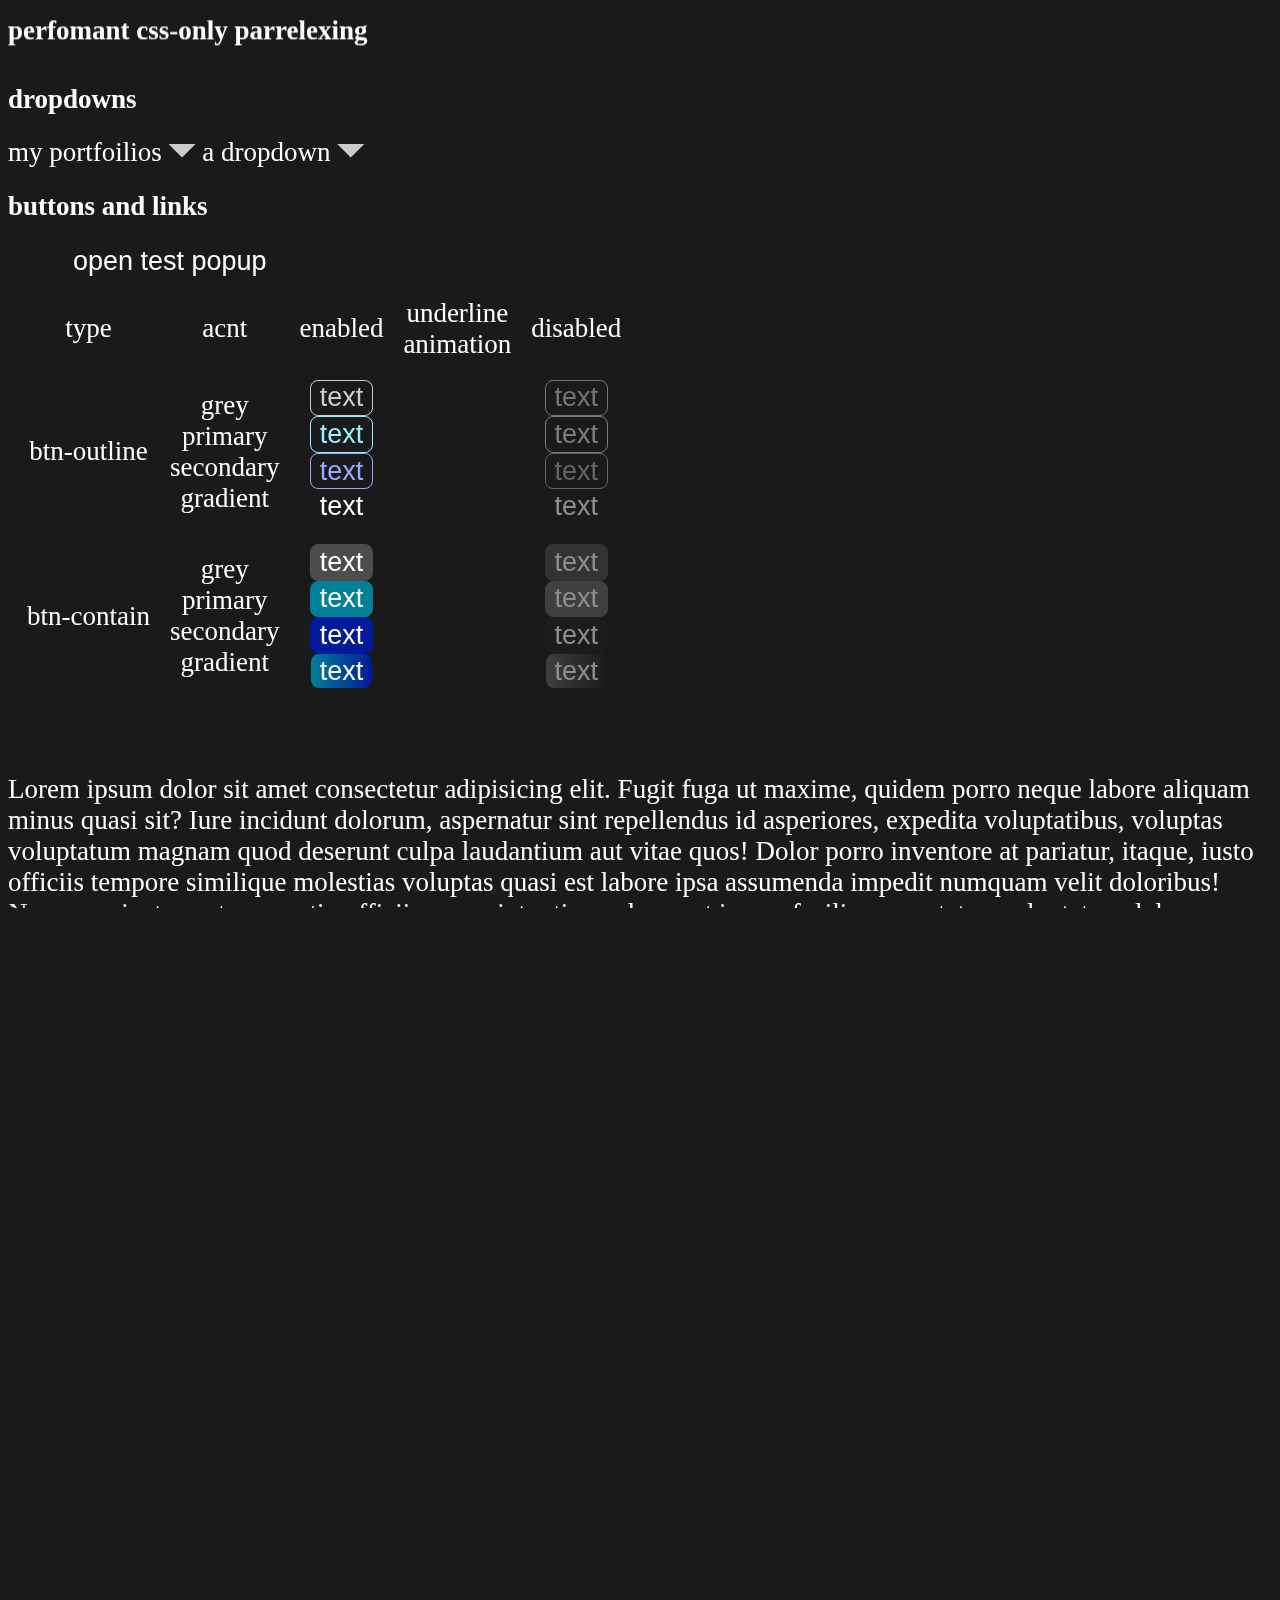
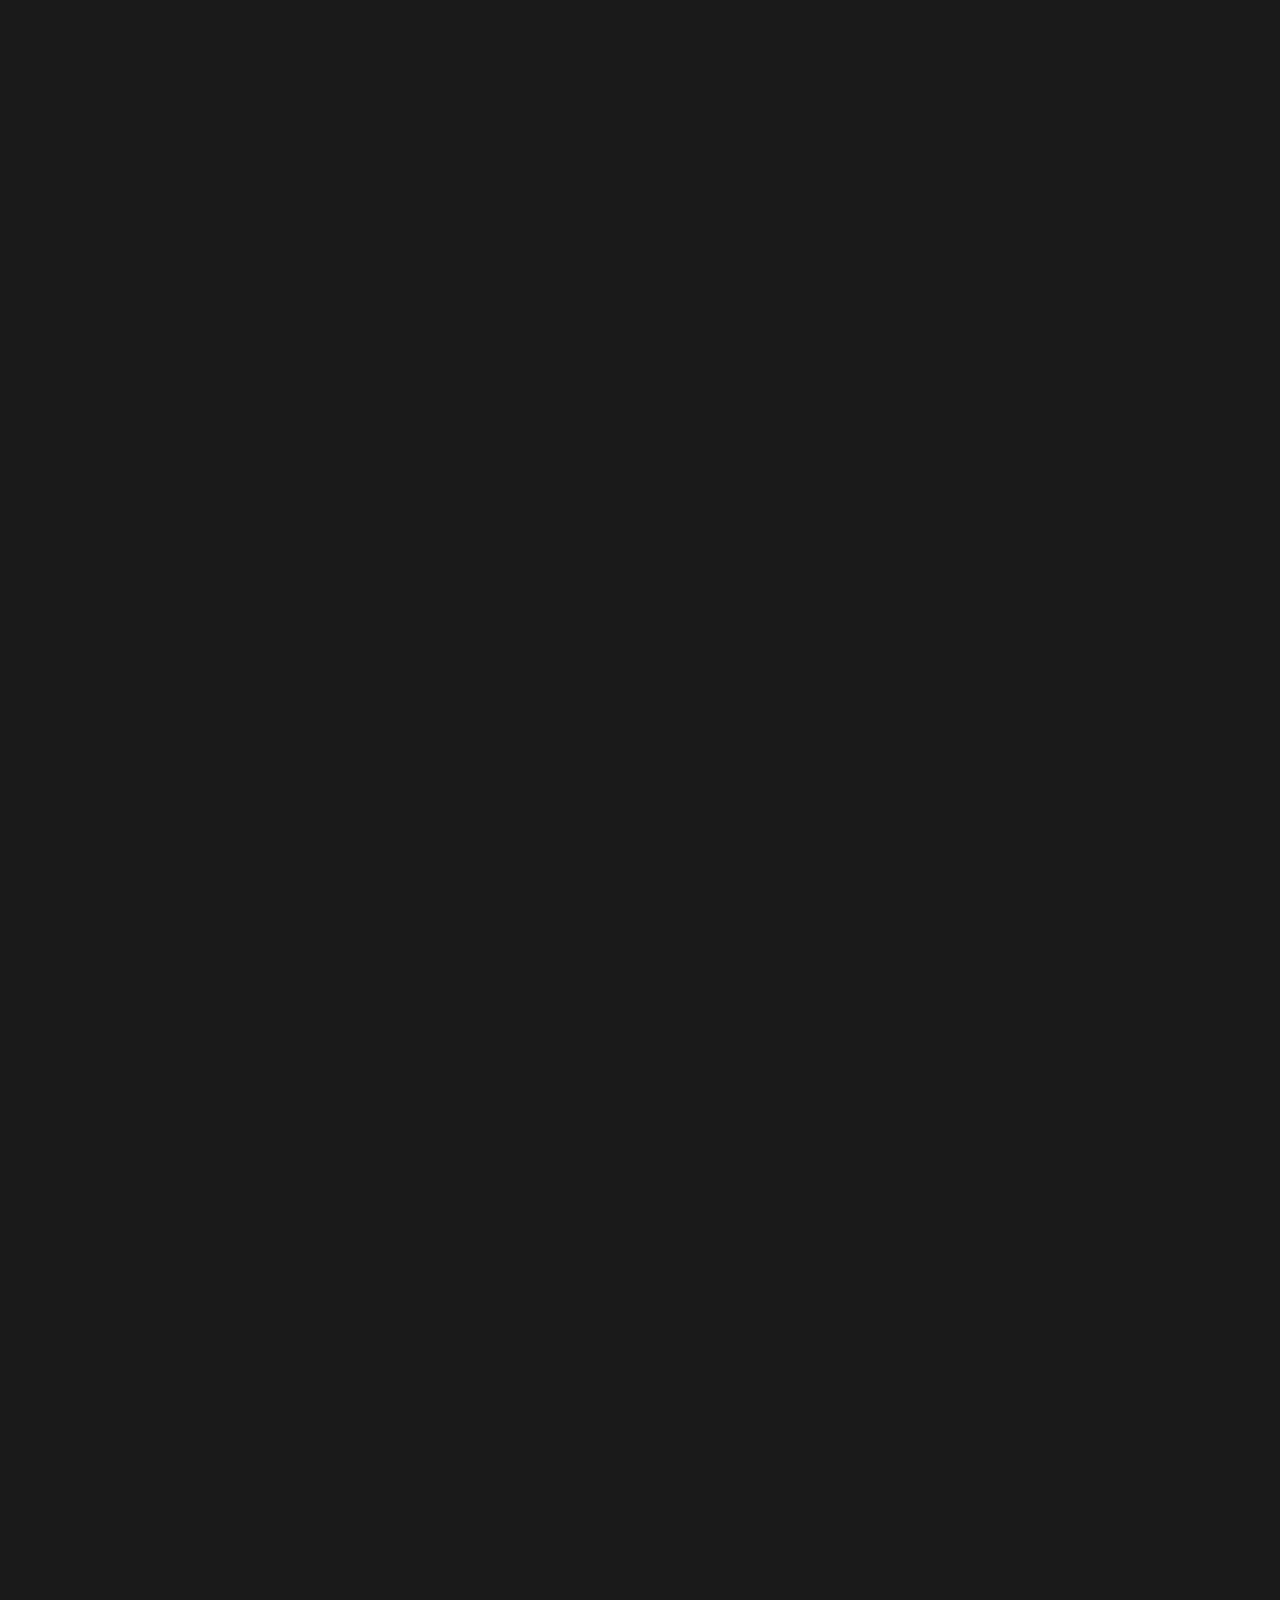
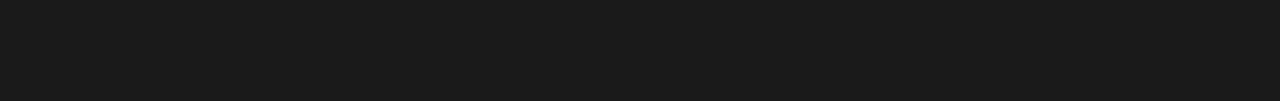
<file: index.html>
<!DOCTYPE html>
<html lang="en"></html>
<head>
  <meta charset="UTF-8">
  <meta name="viewport" content="width=device-width, initial-scale=1.0">
  <title>importable-css-js show off</title>
  <import path="">all</import>
  <script src="js/importer.js"></script>
  <script data-ad-client="ca-pub-7048366207195043" async src="https://pagead2.googlesyndication.com/pagead/js/adsbygoogle.js"></script>
</head>
<body class="bg-inherit">
  <div class="loadingScreen">loading</div>
  <h2 class="scrollSlow">perfomant css-only parrelexing</h2>
  <section class="dropdowns">
    <h2>dropdowns</h2>
    <!-- we need to add onclick to all dropdowns inside here so they work on touch-->
    <div class="dropdown" onclick="">my portfoilios
      <div class="dropdown__content dropdown__content-centered">
        <button class="hover-underline acnt-gradient" target="_blank" href="https://github.com/godalming123">github</button>
        <button class="hover-underline acnt-gradient" target="_blank" href="https://www.figma.com/file/4jms082w32BUtJtei6gCK4/all-files?node-id=258%3A1595">figma</button>
      </div>
    </div>
    <div class="dropdown acnt-1" onclick="">a dropdown
      <div class="dropdown__content dropdown__content-centered">
        <button class="btn-outline">button</button>
        <button>button</button>
        <div class="dropdown dropdown-right">another dropdown with lots of text
          <div class="dropdown__content">some content</div>
        </div>
      </div>
    </div>
  </section>
  <section class="buttons">
    <h2>buttons and links</h2><a href="">link</a>
    <button show-or-hide=".test-popup">open test popup</button>
    <table>
      <tr>
        <td>type</td>
        <td>acnt</td>
        <td>enabled</td>
        <td>underline <br>animation</td>
        <td>disabled</td>
      </tr>
      <tr>
        <td>btn-outline</td>
        <td>
          <label>grey</label><br>
          <label>primary </label><br>
          <label>secondary</label><br>
          <label>gradient</label>
        </td>
        <td>
          <button class="btn-outline acnt-grey">text</button><br>
          <button class="btn-outline acnt-1">text</button><br>
          <button class="btn-outline acnt-2">text</button><br>
          <button class="btn-outline acnt-gradient">text</button>
        </td>
        <td>
          <button class="btn-outline acnt-grey hover-underline">text</button><br>
          <button class="btn-outline acnt-1 hover-underline">text</button><br>
          <button class="btn-outline acnt-2 hover-underline">text</button><br>
          <button class="btn-outline acnt-gradient hover-underline">text</button>
        </td>
        <td>
          <button class="btn-outline acnt-grey disabled">text</button><br>
          <button class="btn-outline acnt-1 disabled">text</button><br>
          <button class="btn-outline acnt-2 disabled">text</button><br>
          <button class="btn-outline acnt-gradient disabled">text</button>
        </td>
      </tr>
      <tr>
        <td>btn-contain</td>
        <td>
          <label>grey </label><br>
          <label>primary</label><br>
          <label>secondary</label><br>
          <label>gradient</label><br>
        </td>
        <td>
          <button class="btn-contain acnt-grey">text </button><br>
          <button class="btn-contain acnt-1">text</button><br>
          <button class="btn-contain acnt-2">text</button><br>
          <button class="btn-contain acnt-gradient">text</button>
        </td>
        <td>
          <button class="btn-contain acnt-grey hover-underline">text </button><br>
          <button class="btn-contain acnt-1 hover-underline">text</button><br>
          <button class="btn-contain acnt-2 hover-underline">text</button><br>
          <button class="btn-contain acnt-gradient hover-underline">text</button>
        </td>
        <td>
          <button class="btn-contain acnt-grey disabled">text </button><br>
          <button class="btn-contain acnt-1 disabled">text</button><br>
          <button class="btn-contain acnt-2 disabled">text</button><br>
          <button class="btn-contain acnt-gradient disabled">text</button>
        </td>
      </tr>
      <tr>
        <td></td>
        <td></td>
        <td></td>
      </tr>
      <tr>
        <td></td>
        <td></td>
        <td></td>
      </tr>
    </table>
  </section>
  <p>Lorem ipsum dolor sit amet consectetur adipisicing elit. Fugit fuga ut maxime, quidem porro neque labore aliquam minus quasi sit? Iure incidunt dolorum, aspernatur sint repellendus id asperiores, expedita voluptatibus, voluptas voluptatum magnam quod deserunt culpa laudantium aut vitae quos! Dolor porro inventore at pariatur, itaque, iusto officiis tempore similique molestias voluptas quasi est labore ipsa assumenda impedit numquam velit doloribus! Neque sapiente nostrum, optio officiis error sint ratione, deserunt ipsum facilis consectetur, voluptatem dolorum pariatur nesciunt porro sunt mollitia a corrupti molestias voluptates beatae sit laudantium. Ipsum laudantium temporibus cumque, quod suscipit consequatur nesciunt assumenda amet, iure esse velit magni minus provident. Sequi in quidem, omnis possimus, distinctio hic ea, culpa aliquam quas nam dolores enim eaque nisi iste doloribus! Adipisci error, exercitationem corporis eius sapiente aspernatur similique doloremque mollitia, vel amet minima quod fugit nemo quaerat soluta. Ipsa accusantium nulla tempora, laboriosam non officiis debitis aperiam vel nostrum vero quis delectus blanditiis et temporibus saepe quia possimus deserunt totam omnis inventore perspiciatis ut fugiat molestias voluptatibus? Odit cum amet dolor voluptates eaque culpa perferendis cumque dolorem aliquam natus. Unde vel non odit. Voluptas eius quam fuga facere, blanditiis error fugit illo, commodi magnam nobis ad assumenda quos ab nostrum neque minima officia reiciendis id voluptates consequuntur cumque sapiente tempore? Facilis id maiores nobis sit atque quae deserunt, tempora fugit adipisci rem sint qui vero deleniti. Ex ipsam fugit eaque eos deserunt commodi nostrum natus temporibus maxime autem, ab eius quasi corrupti, accusamus tempore, facilis enim cum perspiciatis? Fuga deleniti vel veritatis id quibusdam eveniet perspiciatis sunt impedit magnam beatae iste accusantium, eos commodi iusto tenetur cum voluptate amet modi sed animi praesentium! Ipsam aperiam dolor cumque, laborum ab voluptates rerum, natus distinctio laboriosam recusandae repellendus consequuntur quae officia dolorum iusto voluptatem quas. Nostrum ipsum eveniet hic laborum delectus quasi neque, qui maiores excepturi obcaecati corporis totam a pariatur in? Ea debitis totam quos in eos vel assumenda sint consequuntur tenetur fugit! Cum eos ipsam sapiente ratione atque iste deleniti quisquam sit minus! Tempora, impedit ullam! Temporibus laudantium dignissimos dolorum aliquid quibusdam veritatis ipsa amet, dolores assumenda ut adipisci voluptatum repudiandae sed, sunt eius iste nam deleniti eligendi doloremque autem accusantium? Iure sequi dignissimos vero suscipit delectus dolorem, ratione commodi, hic unde velit, corrupti mollitia nisi omnis dicta rem qui rerum iusto aut perspiciatis et illum explicabo temporibus itaque sed. Alias, consequatur quam. Nesciunt perspiciatis ex commodi dolor aspernatur, error odit! Aliquam sint, illo, fuga amet provident quis velit repellat iusto, maxime minima quasi quo! Iusto, illo reprehenderit cum vitae veritatis expedita voluptas, amet, laborum delectus aliquid nostrum accusantium! Labore nisi sit veritatis et doloremque, fugiat quisquam repellendus delectus distinctio doloribus quidem sequi, quod laborum enim velit hic voluptate! Nobis saepe illo culpa fugit, modi temporibus perspiciatis quasi veritatis in praesentium eligendi assumenda quas laboriosam, accusamus odio illum repudiandae voluptatibus eos ratione recusandae excepturi fugiat. Accusamus doloremque veritatis nam ut illum placeat! Asperiores porro officiis fuga! Explicabo repudiandae reprehenderit deleniti tempora dolorem corporis mollitia excepturi labore in, ratione aspernatur.</p>
  <section class="futuristic">
    <h2>futuristic</h2>
    <form class="future-car" action="">
      <input type="text" name="email" label="enter email to get the newsletter">
      <input class="hover-underline acnt-gradient btn-contain" type="submit">
    </form>
  </section>
  <p>Lorem ipsum dolor sit amet consectetur adipisicing elit. Fugit fuga ut maxime, quidem porro neque labore aliquam minus quasi sit? Iure incidunt dolorum, aspernatur sint repellendus id asperiores, expedita voluptatibus, voluptas voluptatum magnam quod deserunt culpa laudantium aut vitae quos! Dolor porro inventore at pariatur, itaque, iusto officiis tempore similique molestias voluptas quasi est labore ipsa assumenda impedit numquam velit doloribus! Neque sapiente nostrum, optio officiis error sint ratione, deserunt ipsum facilis consectetur, voluptatem dolorum pariatur nesciunt porro sunt mollitia a corrupti molestias voluptates beatae sit laudantium. Ipsum laudantium temporibus cumque, quod suscipit consequatur nesciunt assumenda amet, iure esse velit magni minus provident. Sequi in quidem, omnis possimus, distinctio hic ea, culpa aliquam quas nam dolores enim eaque nisi iste doloribus! Adipisci error, exercitationem corporis eius sapiente aspernatur similique doloremque mollitia, vel amet minima quod fugit nemo quaerat soluta. Ipsa accusantium nulla tempora, laboriosam non officiis debitis aperiam vel nostrum vero quis delectus blanditiis et temporibus saepe quia possimus deserunt totam omnis inventore perspiciatis ut fugiat molestias voluptatibus? Odit cum amet dolor voluptates eaque culpa perferendis cumque dolorem aliquam natus. Unde vel non odit. Voluptas eius quam fuga facere, blanditiis error fugit illo, commodi magnam nobis ad assumenda quos ab nostrum neque minima officia reiciendis id voluptates consequuntur cumque sapiente tempore? Facilis id maiores nobis sit atque quae deserunt, tempora fugit adipisci rem sint qui vero deleniti. Ex ipsam fugit eaque eos deserunt commodi nostrum natus temporibus maxime autem, ab eius quasi corrupti, accusamus tempore, facilis enim cum perspiciatis? Fuga deleniti vel veritatis id quibusdam eveniet perspiciatis sunt impedit magnam beatae iste accusantium, eos commodi iusto tenetur cum voluptate amet modi sed animi praesentium! Ipsam aperiam dolor cumque, laborum ab voluptates rerum, natus distinctio laboriosam recusandae repellendus consequuntur quae officia dolorum iusto voluptatem quas. Nostrum ipsum eveniet hic laborum delectus quasi neque, qui maiores excepturi obcaecati corporis totam a pariatur in? Ea debitis totam quos in eos vel assumenda sint consequuntur tenetur fugit! Cum eos ipsam sapiente ratione atque iste deleniti quisquam sit minus! Tempora, impedit ullam! Temporibus laudantium dignissimos dolorum aliquid quibusdam veritatis ipsa amet, dolores assumenda ut adipisci voluptatum repudiandae sed, sunt eius iste nam deleniti eligendi doloremque autem accusantium? Iure sequi dignissimos vero suscipit delectus dolorem, ratione commodi, hic unde velit, corrupti mollitia nisi omnis dicta rem qui rerum iusto aut perspiciatis et illum explicabo temporibus itaque sed. Alias, consequatur quam. Nesciunt perspiciatis ex commodi dolor aspernatur, error odit! Aliquam sint, illo, fuga amet provident quis velit repellat iusto, maxime minima quasi quo! Iusto, illo reprehenderit cum vitae veritatis expedita voluptas, amet, laborum delectus aliquid nostrum accusantium! Labore nisi sit veritatis et doloremque, fugiat quisquam repellendus delectus distinctio doloribus quidem sequi, quod laborum enim velit hic voluptate! Nobis saepe illo culpa fugit, modi temporibus perspiciatis quasi veritatis in praesentium eligendi assumenda quas laboriosam, accusamus odio illum repudiandae voluptatibus eos ratione recusandae excepturi fugiat. Accusamus doloremque veritatis nam ut illum placeat! Asperiores porro officiis fuga! Explicabo repudiandae reprehenderit deleniti tempora dolorem corporis mollitia excepturi labore in, ratione aspernatur.</p>
  <section class="calendar acnt-gradient" style="margin: auto;">
    <h2>calender</h2>
    <div class="calendar__body">
      <div class="calendar__day">Mo</div>
      <div class="calendar__day">Tu</div>
      <div class="calendar__day">We</div>
      <div class="calendar__day">Th</div>
      <div class="calendar__day">Fr</div>
      <div class="calendar__day">Sa</div>
      <div class="calendar__day">Su</div>
      <div class="calendar__number"></div>
      <div class="dropdown calendar__number">2
        <div class="dropdown__content dropdown__content-centered">sme day info</div>
      </div>
      <div class="dropdown calendar__number">3
        <div class="dropdown__content dropdown__content-centered">sme day info</div>
      </div>
      <div class="dropdown calendar__number">4
        <div class="dropdown__content dropdown__content-centered">sme day info</div>
      </div>
      <div class="dropdown calendar__number">5
        <div class="dropdown__content dropdown__content-centered">sme day info</div>
      </div>
      <div class="dropdown calendar__number">6
        <div class="dropdown__content dropdown__content-centered">sme day info</div>
      </div>
      <div class="dropdown calendar__number">7
        <div class="dropdown__content dropdown__content-centered">sme day info</div>
      </div>
      <div class="dropdown calendar__number">8
        <div class="dropdown__content dropdown__content-centered">sme day info</div>
      </div>
      <div class="dropdown calendar__number">9
        <div class="dropdown__content dropdown__content-centered">sme day info</div>
      </div>
      <div class="dropdown calendar__number">10
        <div class="dropdown__content dropdown__content-centered">sme day info</div>
      </div>
      <div class="dropdown calendar__number">11
        <div class="dropdown__content dropdown__content-centered">sme day info</div>
      </div>
      <div class="dropdown calendar__number">12
        <div class="dropdown__content dropdown__content-centered">sme day info</div>
      </div>
      <div class="dropdown calendar__number">13
        <div class="dropdown__content dropdown__content-centered">sme day info</div>
      </div>
      <div class="dropdown calendar__number">14
        <div class="dropdown__content dropdown__content-centered">sme day info</div>
      </div>
    </div>
  </section>
  <!-- hidden popups-->
  <div class="popups">
    <div class="test-popup hide left">a test popup<a show-or-hide=".test-popup">hide</a>Lorem ipsum dolor, sit amet consectetur adipisicing elit. Porro alias eius perspiciatis iure doloribus, provident perferendis qui reiciendis tempore tempora sed dolore itaque magni, quidem natus. Enim deserunt voluptatibus sint culpa doloribus reiciendis obcaecati excepturi quia earum, animi molestias, beatae numquam velit eum magni nobis ratione eligendi provident, labore tenetur. Vel dolore, odio praesentium, voluptatum debitis eos, tenetur autem quae maiores esse soluta expedita aliquam itaque ipsa aliquid doloribus. Voluptates autem, nam nisi et ex eos itaque perspiciatis aut repellendus. Assumenda enim doloribus incidunt ipsa, amet provident commodi reprehenderit saepe pariatur quos eligendi corrupti eaque voluptates nisi doloremque error nemo tempore ad nobis. Hic quia sed exercitationem libero quae quibusdam saepe magni voluptas inventore assumenda fugit aliquid debitis sint quis nemo deleniti, reprehenderit asperiores eligendi, perspiciatis natus quidem laudantium fuga porro architecto. Delectus harum fuga fugit exercitationem inventore, sequi blanditiis aliquid, natus quisquam temporibus molestias, animi consequuntur laboriosam. Quo nobis eligendi possimus, corporis ipsam optio alias at minus obcaecati animi iure officia, consectetur sint sit distinctio autem tenetur culpa. Nesciunt aliquam pariatur commodi quo, odit rem ipsam quod. Temporibus cum adipisci sint ipsum aperiam facilis illo inventore aut velit, architecto eum reiciendis, nam tempore, neque dolorem quo veniam dolor? Animi doloremque tenetur obcaecati neque a reprehenderit rerum omnis autem. Eveniet corporis, laboriosam quod voluptate nulla iste laudantium deleniti reiciendis quidem rem temporibus, libero quia quam repudiandae rerum dolore dolorem. Ut ipsam unde libero quis accusamus dolores, officiis delectus excepturi error, alias temporibus, perferendis sit quos sed. Eos accusantium maxime consequuntur totam sapiente consequatur reiciendis beatae, voluptates ducimus incidunt facilis tenetur voluptatum ipsa eius exercitationem? Quos accusamus beatae atque eum ullam? Ullam minus quas eius repellendus? Fuga minima voluptate rem! Eligendi distinctio quae repudiandae inventore, deserunt fugit dolore iusto architecto aut pariatur quidem eveniet unde! Necessitatibus dicta praesentium non distinctio repudiandae atque voluptatibus dolor eius, omnis sed similique voluptas? Mollitia, cumque consequuntur? Minus praesentium nihil amet? Quisquam quaerat ipsum itaque illum sed? Explicabo ullam aspernatur, quo, dolorem atque ratione natus, autem sapiente inventore dicta impedit iste quasi ipsum! Ut inventore neque nam! Placeat esse voluptatum nostrum vitae fugit in eveniet asperiores quibusdam eos odio quasi quos quisquam neque autem provident doloribus nesciunt at officiis molestiae modi maxime, excepturi dolorum accusantium. Numquam perspiciatis temporibus a ad quibusdam molestias vitae at? Repudiandae enim totam itaque, consequatur, minus eligendi eaque vitae quisquam autem soluta pariatur perspiciatis adipisci repellendus at aperiam corrupti odit, distinctio non libero voluptatibus illum aut. Iste perspiciatis eius non tempore autem mollitia quisquam repudiandae qui ab reiciendis, modi animi expedita asperiores ullam fugit. Voluptatum, adipisci minus! Ab incidunt dolorum iure. Aliquam, nihil. Neque, impedit consectetur? Accusantium ratione assumenda, obcaecati maiores aliquid corporis. Obcaecati eius maiores explicabo excepturi tempore quam quis dolorem quos soluta! Distinctio assumenda vitae ab error ipsum perspiciatis saepe at, voluptatem eveniet, labore nesciunt provident minus. Asperiores laboriosam quis obcaecati non omnis molestiae minima alias. Incidunt, omnis et dignissimos quo minima quos aliquid facilis deleniti eligendi dolor fugit recusandae dolorem sit ratione rerum temporibus corrupti quia officia veritatis provident cumque illum quidem. Cum, odio iste! Inventore laboriosam aut similique laborum! Ad reprehenderit eum nesciunt esse, natus obcaecati! Ipsam consequuntur dicta delectus ipsa voluptatibus veniam perspiciatis quidem? Natus consequuntur suscipit blanditiis aperiam explicabo, adipisci dolore amet eaque architecto ipsa illo perspiciatis perferendis? Deleniti, modi! Tempore temporibus itaque nostrum facere assumenda et id, facilis accusantium maxime sint consequatur laudantium? Pariatur velit provident aliquam ullam? Nihil repudiandae reiciendis blanditiis accusamus, ullam eaque aperiam voluptate esse in eum quas rem distinctio optio temporibus placeat consequuntur harum fuga eius inventore aliquam, assumenda magni doloribus illo. Tenetur accusamus consequuntur reprehenderit maxime, deleniti officia repudiandae dignissimos, praesentium officiis nisi aliquid. Facilis, perspiciatis hic accusamus animi dignissimos porro aliquid voluptatibus magnam recusandae iste, quia iure? Nam dolorum molestias, error debitis neque excepturi quae soluta enim in consequuntur ut id, earum similique? Autem, molestiae. Commodi possimus nostrum eaque perspiciatis. Explicabo voluptatibus nostrum ducimus praesentium repellendus veniam laudantium inventore quas soluta est. Aspernatur minima accusamus, exercitationem ad ut consectetur, aliquam laborum unde natus, animi incidunt totam aperiam adipisci quasi amet quisquam magnam debitis deleniti temporibus enim? Accusantium, quam. Excepturi repellat ab molestiae corrupti libero a dolore veritatis fuga iusto, eaque, aliquid adipisci perferendis delectus porro, architecto incidunt nulla? Doloremque est aliquid voluptatum amet voluptatem, ducimus ad deserunt illo cupiditate placeat. Exercitationem, expedita, soluta corrupti non numquam ipsam ex fuga atque magnam modi illo accusamus voluptate distinctio, quam architecto consectetur consequuntur dicta eveniet? Sequi, fugiat harum saepe aliquid unde quisquam totam, nam vero animi commodi distinctio reiciendis incidunt dolorum delectus velit alias ad nesciunt, praesentium dignissimos architecto a. Vitae, nemo. Hic quibusdam saepe eveniet perferendis nesciunt quis optio in quo molestias nam unde sint possimus, fugiat necessitatibus voluptatibus tempore distinctio temporibus deserunt pariatur est esse adipisci vitae corrupti dolorem! Voluptatem deserunt nam nobis recusandae illum odit officiis, numquam, velit doloribus dolor dolorem ipsam cumque, deleniti corporis perspiciatis aspernatur a tenetur culpa. Labore necessitatibus unde beatae amet nemo dignissimos molestias deleniti rerum cum officiis dolore voluptas corporis quisquam, iure consectetur sit, similique recusandae voluptatem nesciunt harum quae sint! Reiciendis unde est, assumenda, eos rem voluptatem reprehenderit rerum iste vel repellendus architecto placeat exercitationem doloribus dolorem recusandae optio nam sit qui corporis. Accusamus mollitia optio aliquid odit? Deleniti officiis aliquid ex beatae aliquam similique delectus eos, consectetur deserunt voluptatibus tempore? Nesciunt non libero neque obcaecati quis quos perspiciatis. Nobis nisi deserunt obcaecati, corporis eligendi minus? Repellendus soluta repudiandae odio enim, nemo quibusdam saepe earum dolorum reprehenderit quisquam velit. Id ipsum similique quo aspernatur, ratione suscipit doloremque iure debitis impedit amet voluptates et maiores repellat neque magni ad aliquam molestiae temporibus illo, deleniti error? Optio, eaque! Odio iure velit delectus veritatis asperiores voluptatem perspiciatis soluta excepturi quaerat reiciendis mollitia, possimus blanditiis similique sunt totam unde. Odio, quod ex inventore dolor pariatur excepturi iste, sed illum libero necessitatibus nostrum alias doloremque eveniet porro culpa modi neque odit voluptatibus unde. Maxime quis impedit quibusdam nobis explicabo, deserunt tempore enim dolorem fugiat totam cupiditate repudiandae labore quo excepturi atque necessitatibus, dolorum quam provident repellendus, suscipit molestias?</div>
  </div>
</body>
</file>
